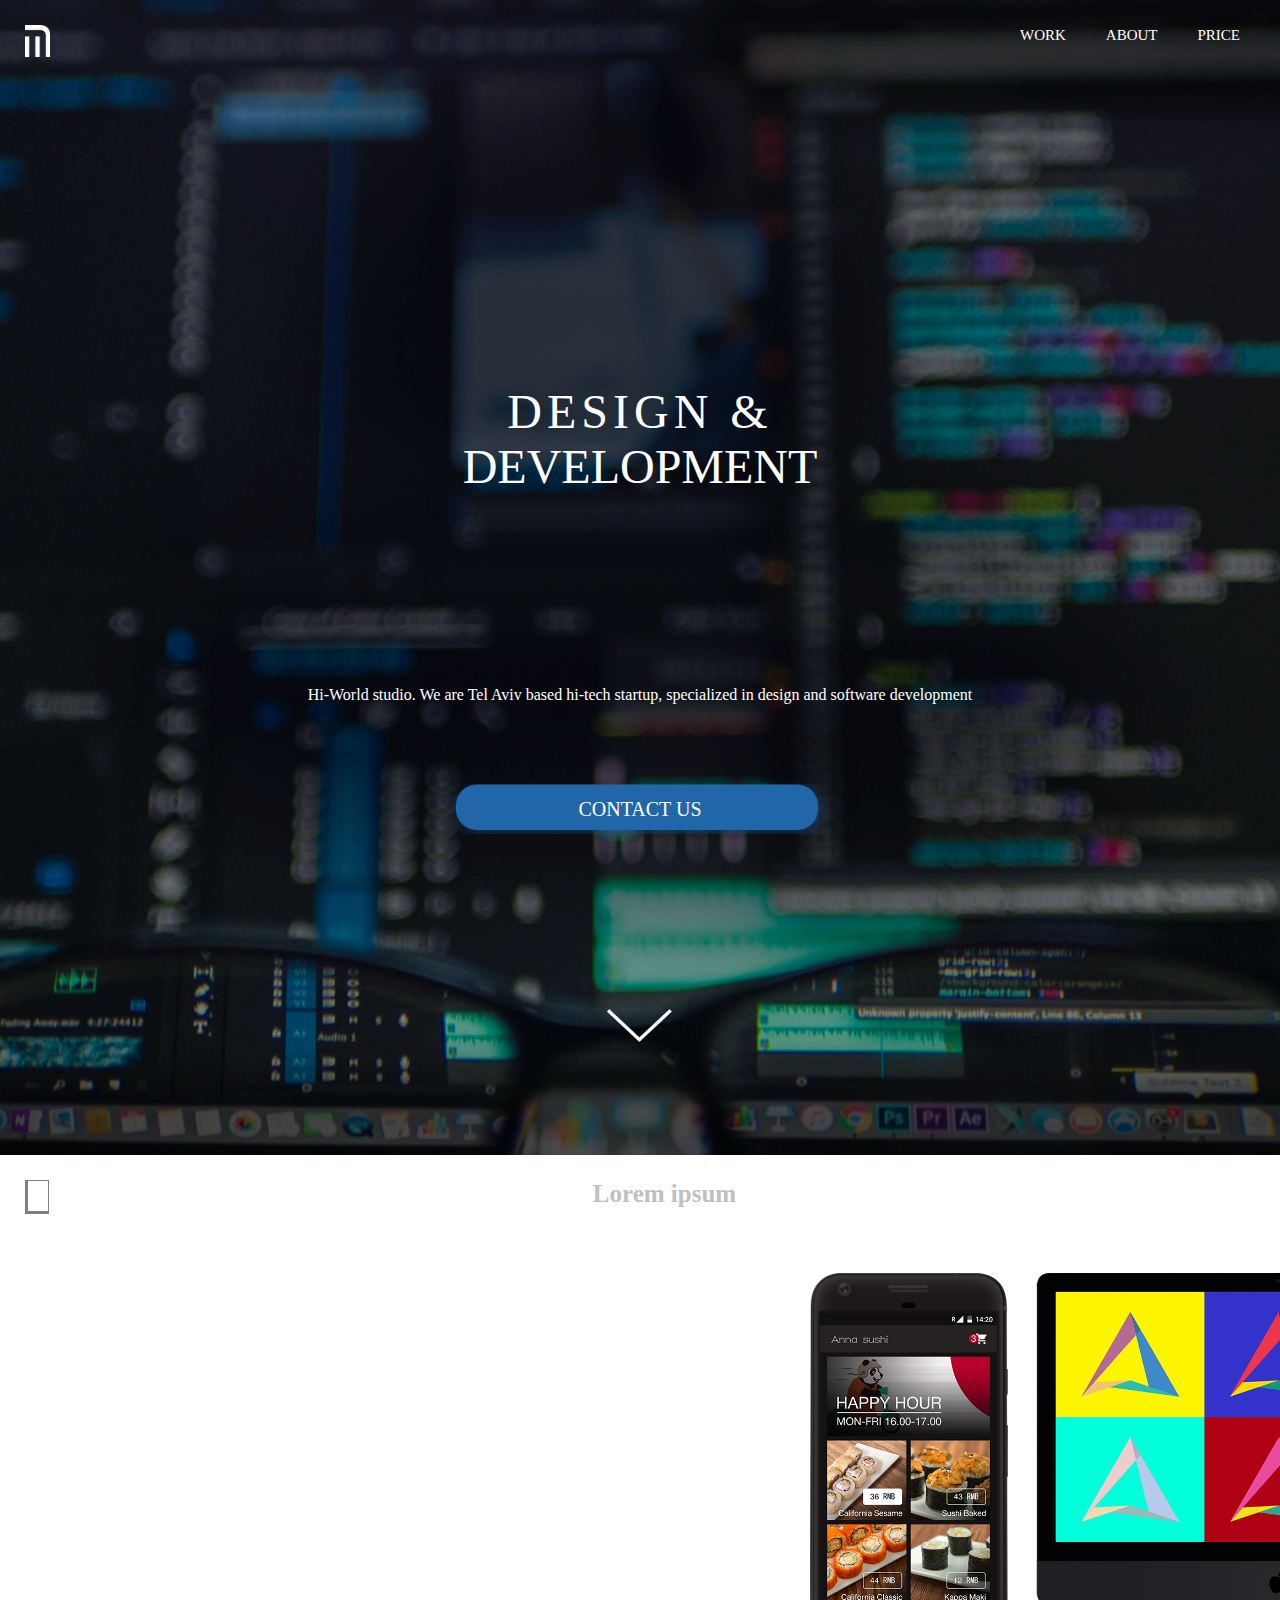
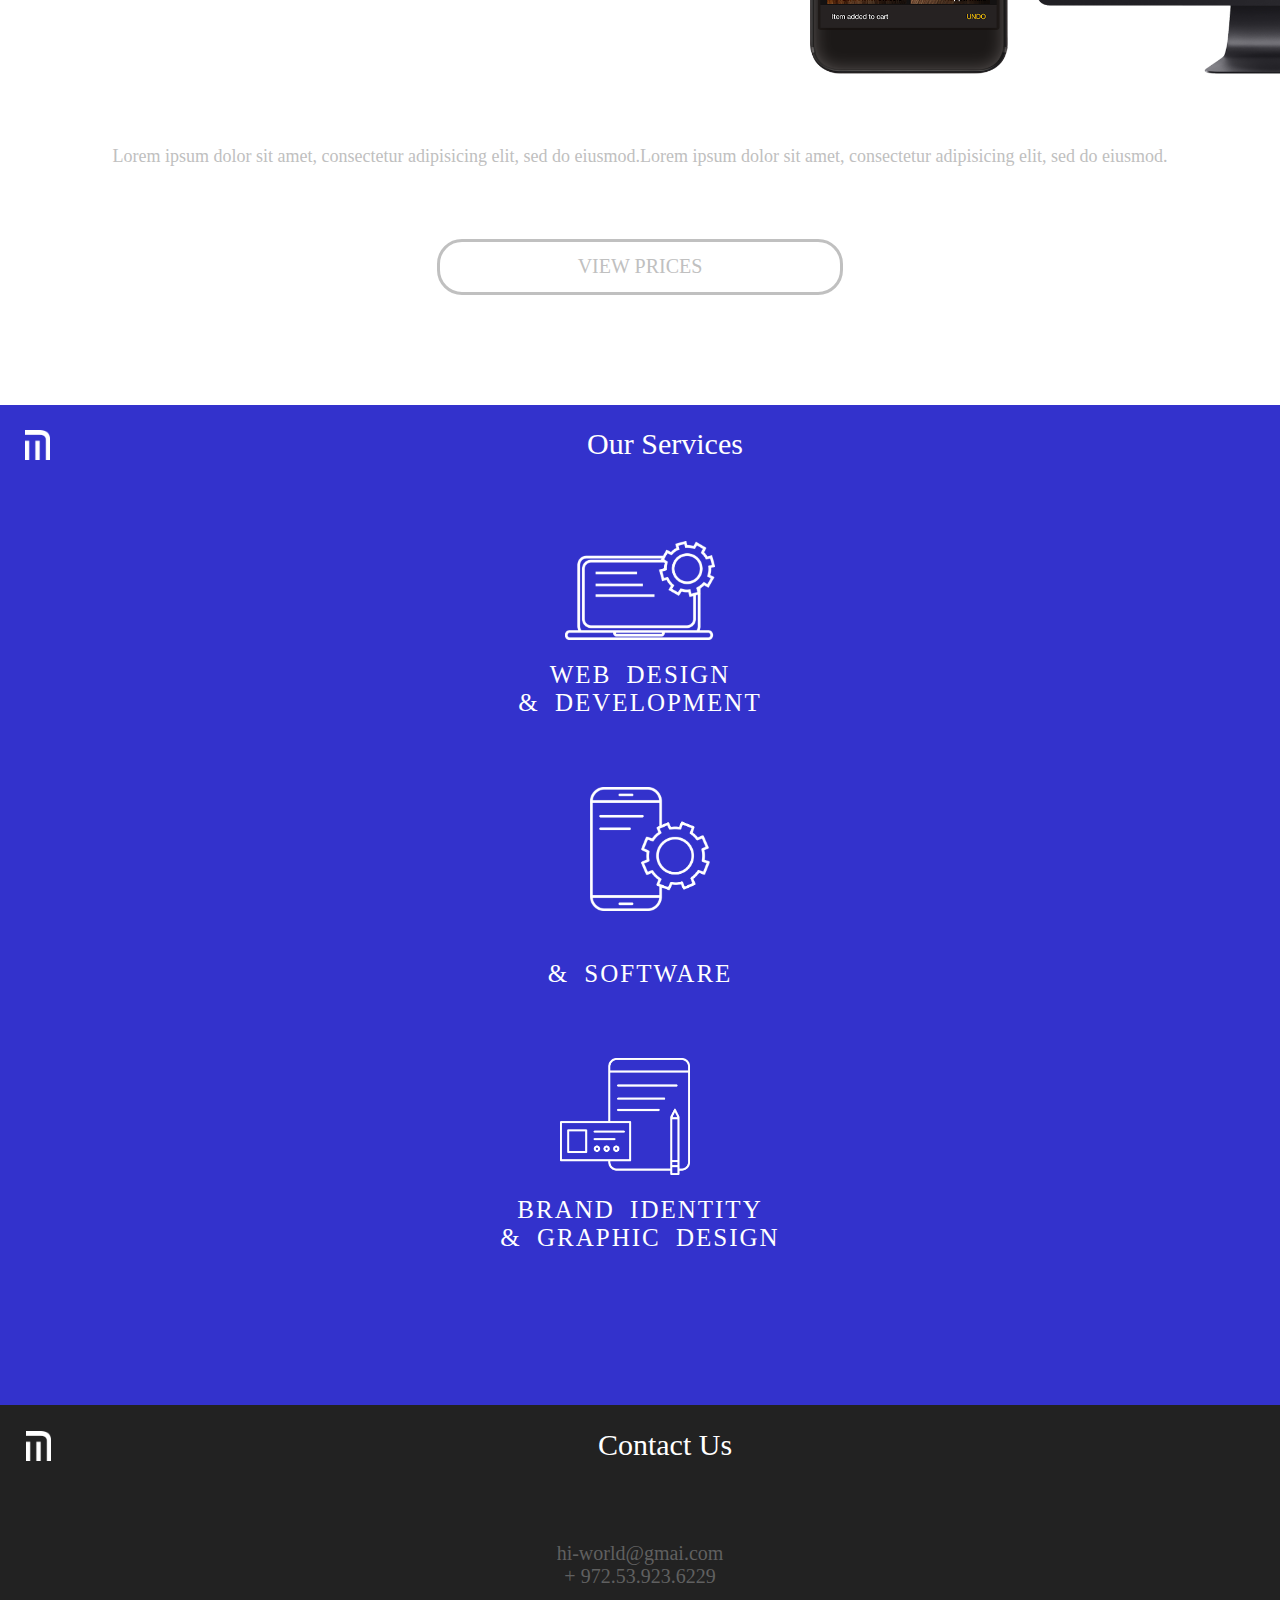
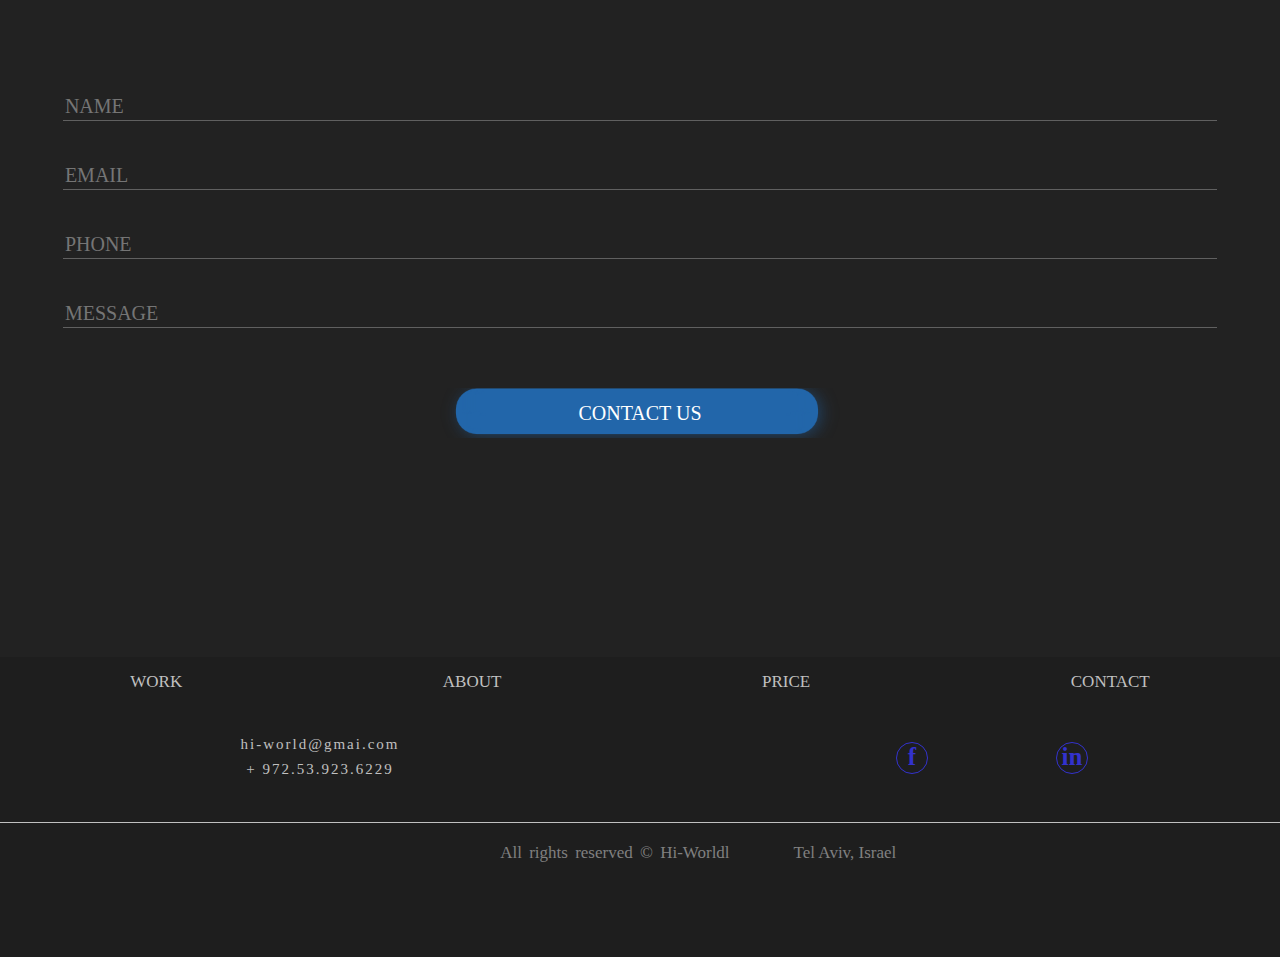
<file: ui_design_re.html>
<!DOCTYPE html>
<html>
<head>
	<meta charset="utf-8">
	<title>UI design & development</title>
	<link rel="stylesheet" type="text/css" href="style/style_ui.css">
</head>
<body>
	<div id="wrapper">
		
			<header>
				<div id="navi">
					<img src="images/logo.png">
					<ul id="naviList">
						<li><a href="#">WORK</a></li>
						<li><a href="#">ABOUT</a></li>
						<li><a href="#">PRICE</a></li>
						<li id="cont"><a href="#">CONTACT</a></li>
					</ul>
				</div>
		
				<h1><span>UI</span> DESIGN &<br><span id="development"> DEVELOPMENT</span></h1>
				
				<div id="mVersion">Hi-World studio. We are Tel Aviv based hi-tech startup, specialized in design and software development
				</div>
		
				<div id="button">
					<a href="#">CONTACT US</a>
				</div>
		
				<div id="arrowDown">
					<a href="#"></a>
				</div>
			</header>
		<main>
			<div id="lorem">
				<div id="mobileLorem">
					<div id="square">
					</div>
					<h2>Lorem ipsum</h2>
				</div>
				<img src="images/Work1.png">
				<div id="loremText">
					<h2>Lorem ipsum dolor</h2>
					<span id="mText">Lorem ipsum dolor sit amet, consectetur adipisicing elit, sed do eiusmod.Lorem ipsum dolor sit amet, consectetur adipisicing elit, sed do eiusmod.</span>
					<span id="cText">Lorem ipsum dolor sit amet, consectetur adipiscing elit. Aliquam tempus eget libero ac scelerisque. Nunc rutrum condimentum quam, sed tempor dolor dapibus ac.</span>
				</div>
				
				<div id="priceButton">
					<a href="#">VIEW PRICES</a>
				</div>
			</div>	
			<div id="service">
				<div id="serviceHead">
					<img src="images/logo.png" id="logo">
					<h2>Our Services</h2>
				</div>
				<div id="serviceContainer">
					<div id="laptop">
						<img src="images/web.png">
						<p>WEB DESIGN <br>& DEVELOPMENT</p>
					</div>
					<div id="smartphone">
						<img src="images/APP.png">
						<p><span id="UI">UI/UX DESIGN</span><span id="mAPP">APP DESIGN</span><br> & SOFTWARE</p>
					</div>
					<div id="note">
						<img src="images/Branding.png">
						<p>BRAND IDENTITY<br> & GRAPHIC DESIGN</p>
					</div>
				</div>	
			</div>
			<div id="contacts">
				<div id="contactHead">	
					<img src="images/logo.png" id="logo">
					<h2>Contact Us</h2>
				</div>
				<p id="gmail">hi-world@gmai.com<br>+ 972.53.923.6229</p>
				<form action="#" method="post" class="form">
					<p><input type="text" name="name" id="name" placeholder="NAME" size="50"></p>
					<p><input type="text" name="EMAIL" id="EMAIL" placeholder="EMAIL" size="50"></p>
					<p><input type="text" name="PHONE" id="PHONE" placeholder="PHONE" size="50"></p>
					<p><input type="text" name="MESSAGE" id="MESSAGE" placeholder="MESSAGE" size="50"></p>
					<p><input type="submit" id="button" value="SEND" ></p>
					<p><input type="submit" id="mbutton" value="CONTACT US" ></p>
				</form>
			</div>
		</main>
			<footer>
				<div id="bottom">
					<ul id="bottomList">
						<li id="mabout"><a href="#">About</a></li>
						<li id="mwork"><a href="#">Work</a></li>
						<li id="mprice"><a href="#">Price</a></li>
						<li id="mcontact"><a href="#">Contact</a></li>
					</ul>
					
					<span id="bottomGmail">hi-world@gmail.com</span>
					<span id="telAviv">Tel Aviv, Israel</span>
					<div>
						<p id="gmail">hi-world@gmai.com<br>+ 972.53.923.6229</p>
						<a href="#" id="facebook">f</a>
						<a href="#" id="insta">in</a>
					</div>
					<hr>
					<div id="rights">
						<span id="allRight">All rights reserved © Hi-Worldl </span><span id="telAvivm">Tel Aviv, Israel</span>
					</div>
				</div>
			</footer>
	</div>
</body>
</html>
</file>
<file: style/style_ui.css>
body{
	margin: 0;
	padding: 0;

}
header{
	background-image: url(../images/Header.png);
	background-size: 100%;
	background-repeat: no-repeat;
	height: 850px;
	margin: 0;
	padding: 0;

}

h1{
	font: 500% "Century gothic";
	color: white;
	letter-spacing: 5px;
	text-align: center;
	margin: 0 ;
	padding-top: 300px;
}

header img{
	width: 25px;
	margin-left: 25px;
	margin-top: 25px;
	float: left;
}

#naviList{
	display: flex;
	float: right;

}

#naviList li{
	list-style-type: none;
	padding-right: 40px;
	padding-top: 10px;
}

#naviList li a{
	text-decoration: none;
	font: 15px "Century gothic";
	color: white;
}

#mVersion{
	display: none;
}

#button a{
	display: flex;
	margin: auto;
	align-items: center;
	width: 25%;
	height: 50px;
	background-image: url(../images/button.png);
	background-repeat: no-repeat;
	background-position: center;
	background-size: 100%;
	margin-top: 80px;
	justify-content: center;
	font: 20px "Century gothic";
	color: white;
	text-decoration: none;
}


#arrowDown a{
	display: flex;
	margin: auto;
	align-items: center;
	width: 10%;
	height: 65px;
	background-image: url(../images/Arrow.png);
	background-repeat: no-repeat;
	background-position: center;
	background-size: 100%;
	margin-top: 80px;
	justify-content: center;
}

#lorem{
	height: 850px;
	margin: 0;
	padding: 0;

}
#lorem img{
	width: 42%;
	float: right;
	margin-top: 160px;
}

#loremText{
	text-align: justify;
	float: left;
	width: 35%;
	margin: 280px 150px auto 150px;
	font: 25px "Century gothic";
	color: grey;

}

#mobileLorem h2,#mText, #logo, #mbutton, #mAPP{
	display: none;
}

#loremText h2{
	font: 40px "Century gothic";
	color: grey;
}

#priceButton{
	display: none;
}

#service{
	height: 850px;
	margin: 0;
	padding: 0;
	background-color: #3332CC;
}

#service h2{
	text-align: center;
	font: 50px "Century gothic";
	color: white;
	padding-top: 60px;
}

#serviceContainer{
	display: flex;
	margin-top: 150px;
	justify-content: center;
	align-items: center;
	
}

#serviceContainer div{
	width: 25%;
	text-align: center;
	font: 30px "Century gothic";
	color: white;
}

#laptop img{
	width: 65%;
}
#laptop p{
	margin-top: 100px;
	margin-bottom: 0;
}

#smartphone img{
	width: 60%;
}
#smartphone p{
	margin-top: 60px;
	margin-right: 30px;
}

#note img{
	width: 60%;
	padding-right: 30%;
}
#note p{
	margin-bottom: 10px;
	margin-top: 70px;
	margin-right: 30px; 
}

#contacts{
	background-color: #222222;
	height: 850px;
	border:1px solid #222222;
}

#contacts h2{
	text-align: center;
	font: 50px "Century gothic";
	color: white;
	padding-top: 60px;
}

#contacts #gmail{
	text-align: center;
	font: 20px "Century gothic";
	color:#606060;
	margin-top: 80px;
}

.form{
	text-align: center;
	margin-top: 80px;
}

.form input{
	height: 25px;
	background-color: #222222;
	border:none;
	border-bottom: 1px solid #606060;
	color: #606060;
	margin-top: 25px;
	width: 30%;
	font:20px "Century gothic" ;
}

.form #button{
	display: flex;
	margin: auto;
	align-items: center;
	width: 25%;
	height: 50px;
	background-image: url(../images/button.png);
	background-repeat: no-repeat;
	background-position: center;
	background-size: 100%;
	margin-top: 80px;
	justify-content: center;
	cursor: pointer;
	border:none;
	font: 20px "Century gothic";
	color: white;
	text-decoration: none;
}

#bottom{
	display: flex;
	height: 60px;
	font: 15px "Century gothic";
	color: silver;
	background-color: #1E1E1E;
}

#bottomList{
	display: flex;
	padding-left: 100px;
}
#bottomList li{
	list-style-type: none;
	padding-right: 40px;
	padding-top: 5px;
}

#bottom li a{
	text-decoration: none;
	font: 15px "Century gothic";
	color: silver;
}

#gmail,hr{
	display: none;
}

#bottomGmail{
	padding-right: 10px;
	padding-left: 40px;
	padding-top: 19px;
}

#telAviv{
	padding-right: 10px;
	padding-top: 19px;
}

#bottom div{
	padding-top: 19px;
}

#insta,#facebook{
	margin-top: 0;
	padding-top: 0;
	padding-left: 20px;
	text-decoration: none;
	font:bold 15px  "Century gothic";
	color: #3332CC;
}

#allRight{
	padding-left: 300px;
}

#telAvivm{
	display: none;
}

@media (max-width: 1400px){

	header{
		background-position: center;
		background-size:auto 100%;
		height: 100%;
	}
	#cont{
		display: none;
	}

	h1{
	font: 300% "Century gothic";
	padding-top: 30%;
}
	h1 span{
		display: none;
	}
	#development{
		display: block;
		letter-spacing: 0;
	}

	#mVersion{
	display: block;
	font: 100% "Century gothic";
	color: white;
	letter-spacing: 0;
	text-align: center;
	margin: auto;
	padding-top: 15%;
	width: 80%;

}

	#button a{
	width: 400px;
}
	#arrowDown a{
		width: 70px;
		padding-top: 0;
		margin-top: 5%;
		padding-bottom: 15%;

	}

	#lorem{
		background-position: center;
		background-size:auto 100%;
	}

	#mobileLorem{
		display: flex;
	}
	#square{
		width: 20px;
		height: 30px;
		border-left: 3px solid grey;
		border-top: 1.5px solid grey;
		border-right: 1.5px solid grey;
		border-bottom: 3px solid grey;
		margin-top: 25px;
		margin-left: 25px;
		float: left;
	}


		#mobileLorem h2{
			display: block;
			margin:25px auto;
			font:bold 25px "Century gothic";
			color: silver;
		}

		#lorem img{
			width: 470px;
			margin-top: 40px;
		}

		#loremText h2{
			display: none;
		}

		#cText{
			display: none;
		}
		#mText{
			display: block;
		}

		#loremText{
		padding: 0;
		float: left;
		margin: 70px 5% 70px 5%;
		text-align: center;
		width: 90%;
		font: 18px Verdana;
		color: silver;
		letter-spacing: 0;
		line-height: 25px;
}

		#priceButton{
		display: flex;
		margin: auto;
		align-items: center;
		width: 100%;
		height: 50px;
		margin-top: 80px;
		justify-content: center;

		}

		#priceButton a{
			text-decoration: none;
			font: 20px "Century gothic";
			color: silver;
			border:3px solid silver;
			border-radius: 25px;
			width: 400px;
			text-align: center;
			height: 50px;
			display: flex;
			margin: auto;
			align-items: center;
			justify-content: center;

		}

		#service{
			height: 1000px;
		}

		#serviceHead{
			display: flex;
			padding: 0;
		}

		#serviceHead h2{
			padding:0;
			margin:22px auto 0 auto;
			font: 30px "Century gothic";
			color: white;
		}
		#logo {
			display: block;
			height: 30px;
			width: 25px;
			margin-left: 25px;
			margin-top: 25px;
		}

		#serviceContainer{
			display: flex;
			flex-direction: column;
			margin-top: 80px;
			justify-content: center;
			align-items: center;
		}

		#serviceContainer div{
		width: 60%;
		text-align: center;
		font: 25px "Century gothic";
		color: white;
		margin-bottom: 70px;
		}

		#laptop img{
		width: 150px;

		}
		#laptop p{
		margin:15px auto 0 auto;
		word-spacing: 7px;
		letter-spacing: 2px;
		}

		#UI{
			display: none;
		}

		#smartphone img{
			width: 120px;
			margin-left: 20px;
		}
		#smartphone p{
		margin:15px auto 0 auto;
		word-spacing: 7px;
		letter-spacing: 2px;
		}

		#note img{
		width: 130px;
		margin-right: 30px;
		padding: 0;
		}	
		#note p{
		margin:15px auto 0 auto;
		word-spacing: 7px;
		letter-spacing: 2px; 
		}

		#contactHead{
			display: flex;
			padding: 0;
		}

		#contactHead h2{
			padding:0;
			margin:22px auto 0 auto;
			font: 30px "Century gothic";
			color: white;
		}

		#gmail{
			display: block;
		}

		.form input{
			width: 90%;
		}

		.form #button{
		display: none;
		}	
		.form #mbutton{
		display: flex;
		margin: auto;
		align-items: center;
		width: 400px;
		height: 50px;
		background-image: url(../images/button.png);
		background-repeat: no-repeat;
		background-position: center;
		background-size: 100%;
		margin-top: 60px;
		justify-content: center;
		cursor: pointer;
		border:none;
		font: 20px "Century gothic";
		color: white;
		text-decoration: none;
		}

		#bottom{
			flex-direction: column;
			height: 300px;

		}

		#bottomList{
			justify-content: space-around;
			padding: 0;
			align-content: center;
			margin-bottom: 40px;
		}

		#bottomList li{
			padding: 0;
			text-transform: uppercase;
		}

		#bottomList li a{
			font:17px "Century gothic";
		}

		#mabout{
			order: 2;
		}

		#mwork{
			order: 1;
		}

		#mprice{
			order: 3;
		}

		#mcontact{
			order: 4;
		}

		#bottomGmail, #telAviv{
			display: none;
		}

		#bottom div{
			display: flex;
			flex-direction: row;
			justify-content: space-between;
			padding: 0;
			margin-top: 0;
			margin-bottom: 40px;
		}

		#bottom div p{
			margin: 0;
			width: 50%;
			text-align: center;
			letter-spacing: 2px;
			line-height: 25px;

		}
		#bottom div a{
			border:1px solid #3332CC;
			border-radius: 20px;
			height: 30px;
			width: 30px;
			margin-top: 10px;
			padding-left: 0;
			text-decoration: none;
			font:bold 25px "Century gothic";
			color: #3332CC;
			text-align: center;
		}

		#rights{
			border-top:1px solid silver;
		}


		#insta{
			margin-right: 15%;
		}

		#facebook{
			margin-left: 10%;
		}

		#allRight{
		padding: 0;
		flex: 3;
		text-align: right;
		color: grey;
		font: 17px "Century gothic";
		margin: 0;
		word-spacing: 3px;
		padding-top: 20px;
		}

		#telAvivm{
		display: block;
		flex: 2;
		text-align: left;
		color: grey;
		font: 17px "Century gothic";
		margin-left:5%;
		padding-top: 20px;
		}




		



}
</file>
